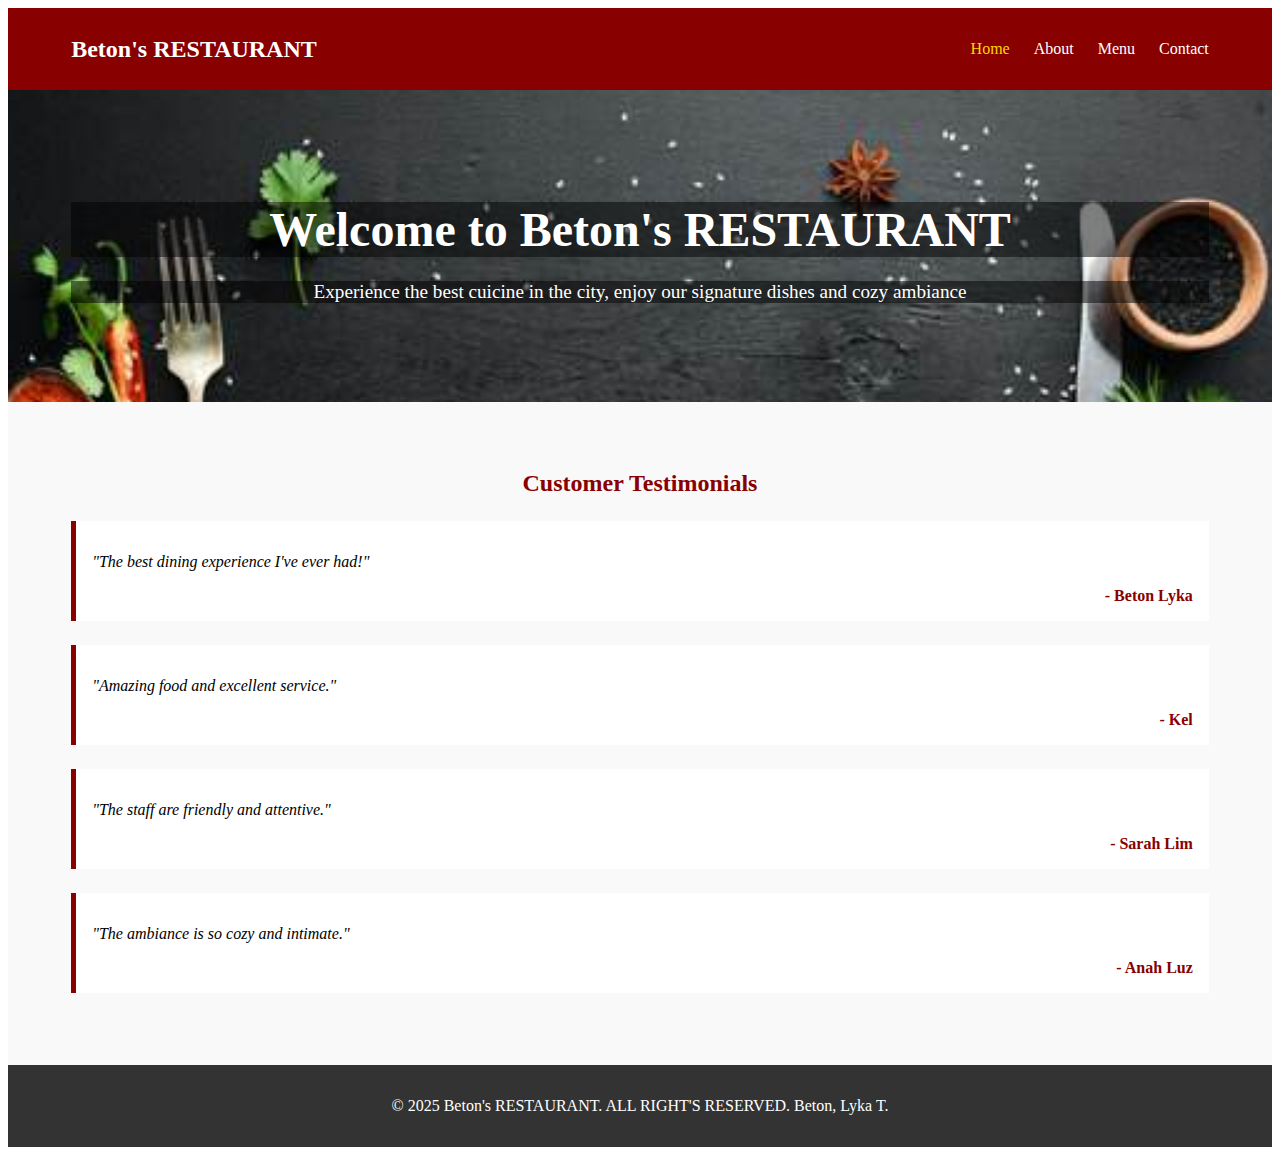
<file: index.html>
<!DOCTYPE html>



<html lang="en">

<head>
    <meta charset="UTF-8">
    <meta name="viewport" content="width=device-width, initial-scale=1.0">
    <title>Beton's RESTAURANT</title>
    <link rel="stylesheet" href="styles.css">
</head>
<body>
    <header>
        <nav class="navbar">
            <div class="container">
                <div class="logo">
                    <a href="index.html">Beton's RESTAURANT</a>
            </div>
            <ul class="nav-links">
                <li><a href="index.html" class="active">Home</a></li>
                <li><a href="about.html">About</a></i>
                <li><a href="menu.html">Menu</a></li>
                <li><a href="contact.html">Contact</a></li>
            </ul>
        </div>
        </nav>
    </header>
    <main>
        <section class="hero">
            <div class="container">
                <h1>Welcome to Beton's RESTAURANT</h1>
                <p>Experience the best cuicine in the city, enjoy our signature dishes and cozy ambiance</p>
            </div>
        </section>
        <section class="testimonials">
            <div class="container">
                <h2>Customer Testimonials</h2>
                <div class="testimonial">
                    <p>"The best dining experience I've ever had!"</p>
                   <span> - Beton Lyka</""span> 
                </div>
                <div class="testimonial">
                    <p>"Amazing food and excellent service."</p>
                    <span> - Kel </span>
                </div>
                <div class="testimonial">
                    <p>"The  staff are friendly and attentive."</p>
                    <span> -  Sarah Lim</span>
                </div>
                <div class="testimonial">
                    <p>"The ambiance is so cozy and intimate."</p>
                    <span> - Anah Luz</span>
                </div>
            </div>
        </section>
        </main>
        <footer>
            <div class="container">
                <p>&copy; 2025 Beton's RESTAURANT. ALL RIGHT'S RESERVED. Beton, Lyka T.</p>
            </div>
        </footer>
    </body>
</html>
</file>
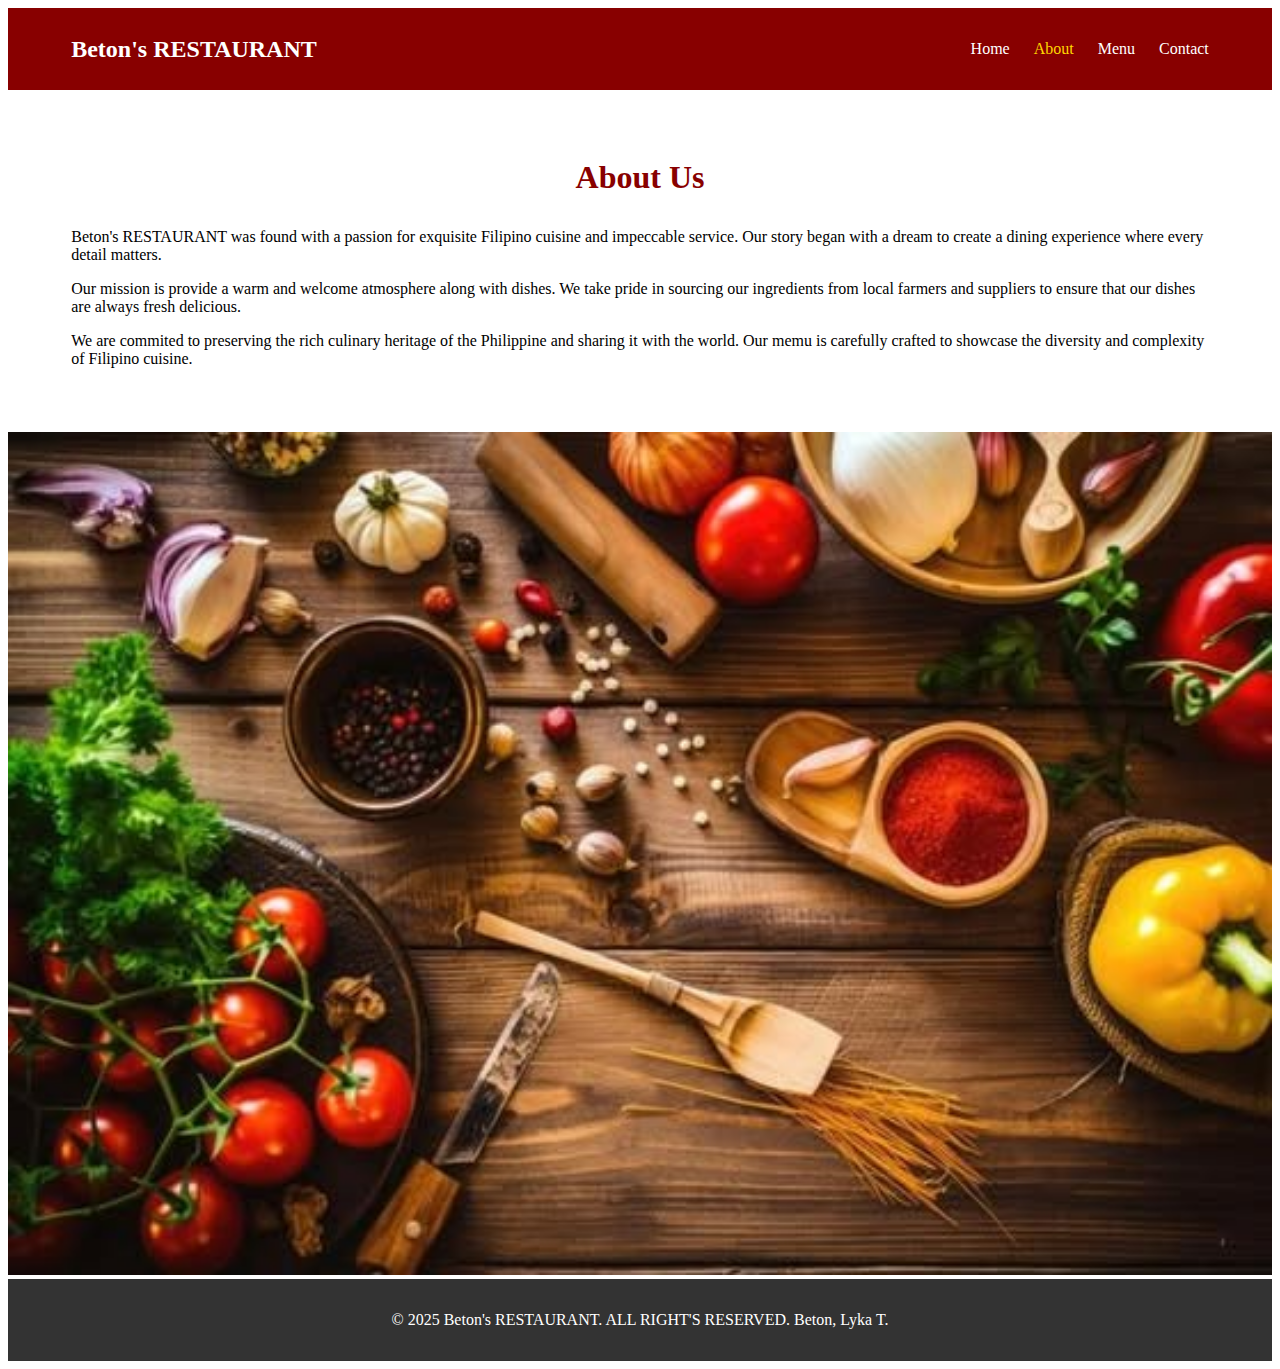
<file: about.html>
<!DOCTYPE html>



<html lang="en">

<head>
    <meta charset="UTF-8">
    <meta name="viewport" content="width=device-width, initial-scale=1.0">
    <title>Beton's Restaurant</title>
    <link rel="stylesheet" href="styles.css">
</head>
<body>
    <header>
        <nav class="navbar">
            <div class="container">
                <div class="logo">
                    <a href="index.html">Beton's RESTAURANT</a>
            </div>
            <ul class="nav-links">
                <li><a href="index.html" >Home</a></li>
                <li><a href="about.html" class="active">About</a></i>
                <li><a href="menu.html">Menu</a></li>
                <li><a href="contact.html">Contact</a></li>
            </ul>
        </div>
        </nav>
    </header>
    <main>
        <section class="about">
            <div class="container">
                <h1>About Us</h1>
                <p>Beton's RESTAURANT was found with a passion for exquisite Filipino cuisine and impeccable service. Our story began with a dream to create a dining experience where every detail matters.
                </p>
                <p>Our mission is provide a warm and welcome atmosphere along with dishes. We take pride in sourcing our ingredients from local farmers and suppliers to ensure that our dishes are always fresh delicious.</p>
                <p> We are commited to preserving the rich culinary heritage of the Philippine and sharing it with the world. Our memu is carefully crafted to showcase the diversity and complexity of Filipino cuisine.</p>
            </div>
        </section>
        <section class="banner">
            <div class="conatiner">
                <img src="two.jpg"
                alt="Beton's RESTAURANT" style="width: 100%; height: auto;">
            </div>
        </section>
    </main>
    <footer>
        <div class="container">
            <p>&copy; 2025 Beton's RESTAURANT. ALL RIGHT'S RESERVED. Beton, Lyka T.</p>
        </div>
    </footer>
</body>
</html>
</file>
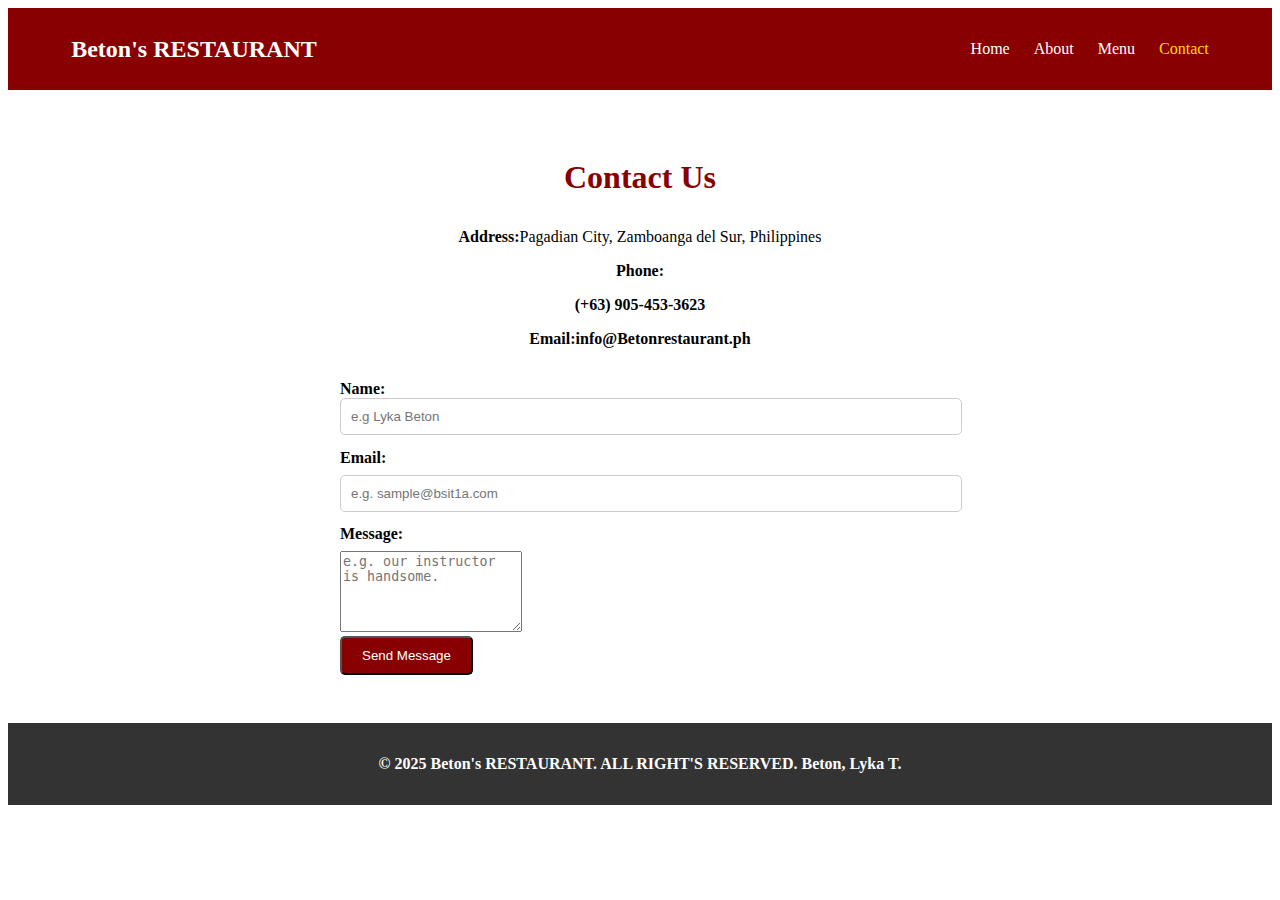
<file: contact.html>
<!DOCTYPE html>
<html lang="en">

<head>
    <meta charset="UTF-8">
    <meta name="viewport" content="width=device-width, initial-scale=1.0">
    <title>Beton's Restaurant</title>
    <link  href="styles.css" rel="stylesheet">
</head>
<body>
    <header>
        <nav class="navbar">
            <div class="container">
                <div class="logo">
                    <a href="index.html">Beton's RESTAURANT</a>
            </div>
            <ul class="nav-links">
                <li><a href="index.html">Home</a></li>
                <li><a href="about.html">About</a></i>
                <li><a href="menu.html">Menu</a></li>
                <li><a href="contact.html" class="active">Contact</a></li>
            </ul>
        </div>
        </nav>
    </header>
    <main>
      <section class="contact">
        <div class="container">
          <h1>Contact Us</h1>
          <div class="contact-details">
            <p><strong>Address:</strong>Pagadian City, Zamboanga del Sur, Philippines</p>
            <p><strong>Phone:</p>(+63) 905-453-3623</P>
            <p><strong>Email:</strong>info@Betonrestaurant.ph</p>
          </div>
          <form action="" method="post" class="contact-form">
            <label for="name"></label>Name: </label>
              <input type="text" id="name" name="name" placeholder="e.g Lyka Beton">
              <br>
              <label for="email">Email: </label>
              <input type="email" id="email" name="email" placeholder=  "e.g. sample@bsit1a.com">
              <br>
              <label for="message">Message:</label>
              <textarea id="message" name="message" rows="5" placeholder="e.g. our instructor is handsome."></textarea>
              <br>
              <button types="submit">Send Message</button>
          </form>
          </div>
      </section>
      </main>
 <footer>
   <div class="container">
    <p>&copy; 2025 Beton's RESTAURANT. ALL RIGHT'S RESERVED. Beton, Lyka T.</p>
   </div>
 </footer>
 </body>
 
 </html>
</file>
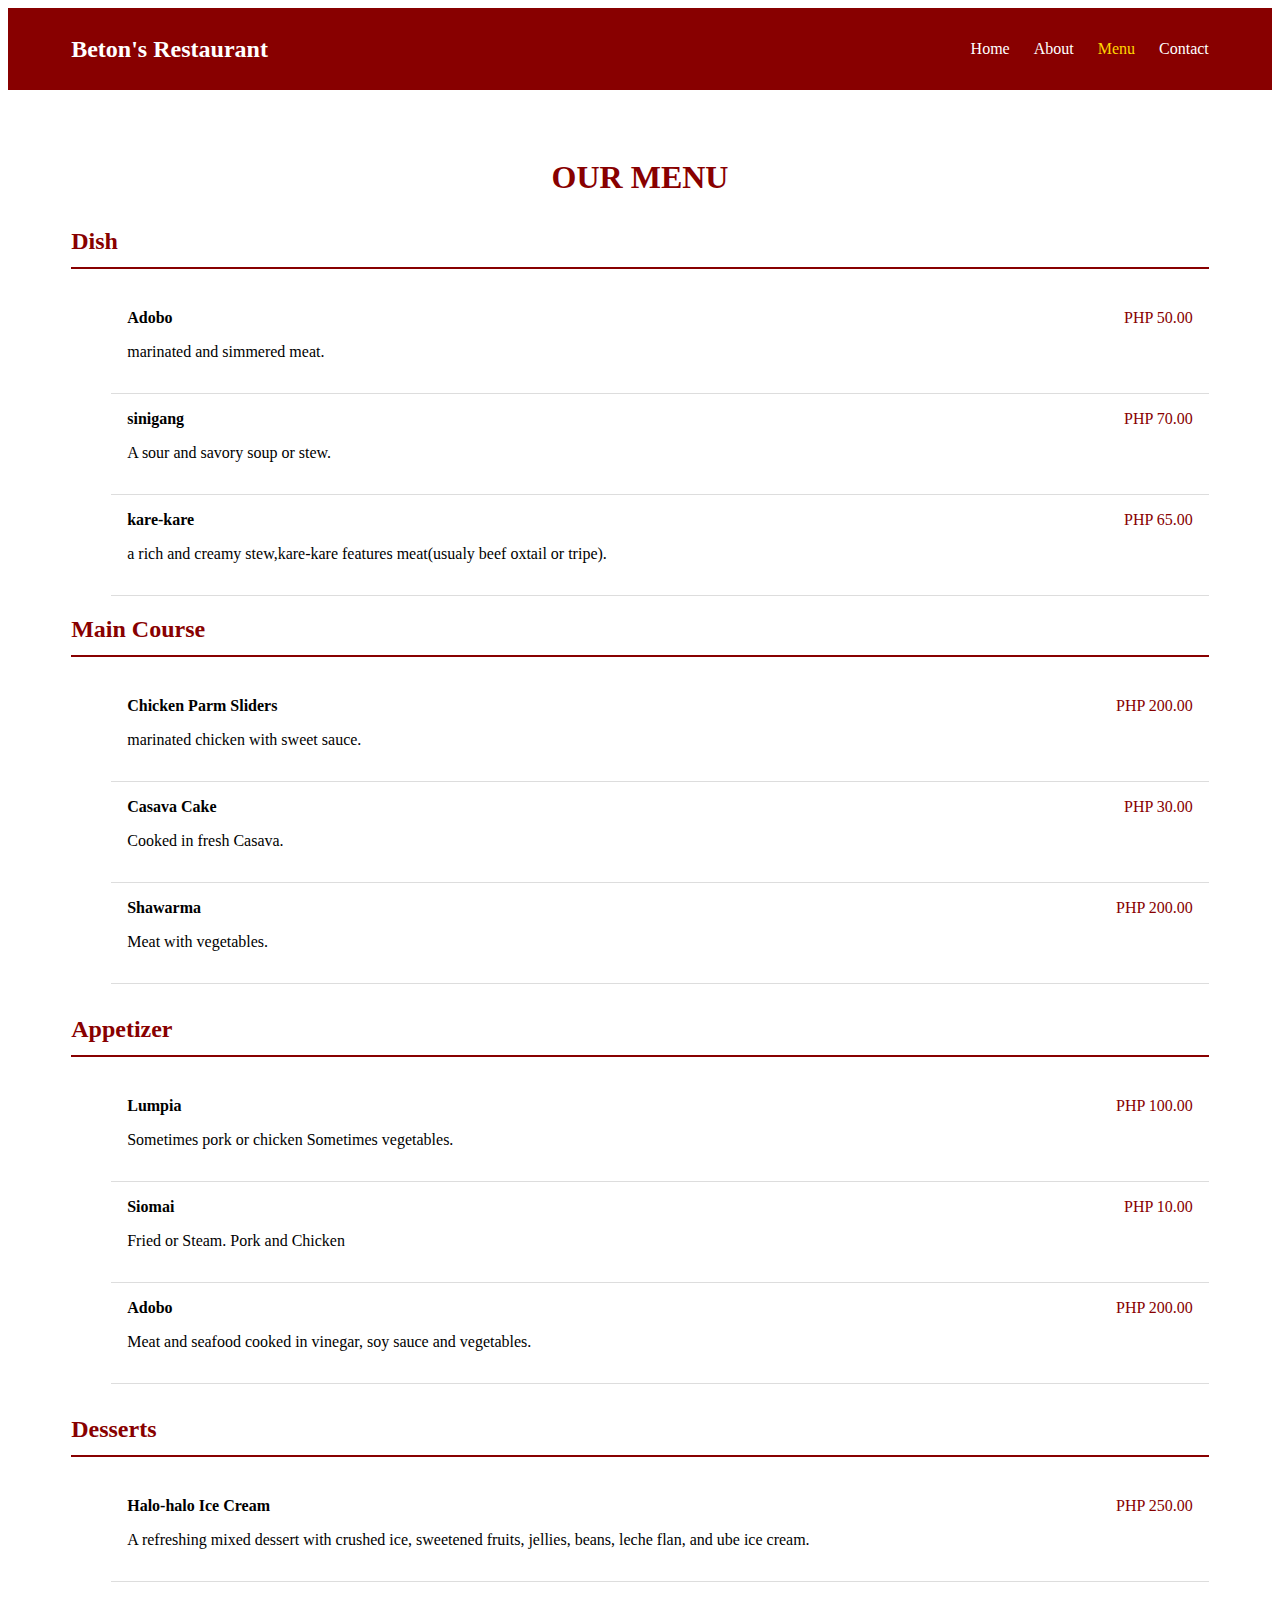
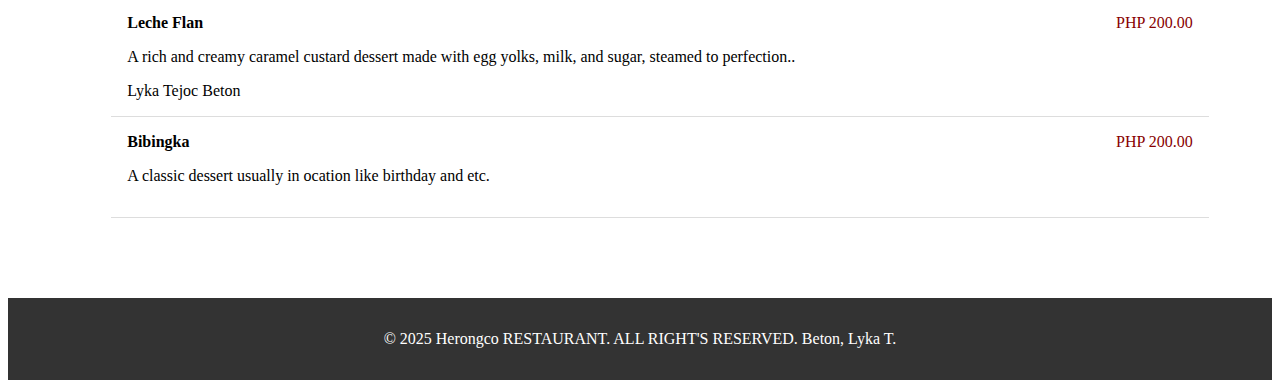
<file: menu.html>
<!DOCTYPE html>

<html lang="en">

<head>
    <meta charset="UTF-8">
    <meta name="viewport" content="width=device-width, initial-scale=1.0">
    <title>Beton's Restaurant</title>
    <link rel="stylesheet" href="styles.css">
</head>
<body>
    <header>
        <nav class="navbar">
            <div class="container">
                <div class="logo">
                    <a href="index.html">Beton's Restaurant</a>
            </div>
            <ul class="nav-links">
                <li><a href="index.html">Home</a></li>
                <li><a href="about.html">About</a></i>
                <li><a href="menu.html" class="active">Menu</a></li>
                <li><a href="contact.html">Contact</a></li>
            </ul>
        </div>
        </nav>
    </header>
    <main>
        <section class="menu">
            <div class="container">
                <h1>OUR MENU</h1>
                <div class="menu-section">
                    <h2>Dish</h2>
                    <ul>
                        <li>
                           <span class="dish">Adobo </span>
                           <span class="price">PHP 50.00</span>
                           <p>marinated and simmered meat.</p>
                        </li>
                        <li>
                            <span class="dish">sinigang</span>
                            <span class="price">PHP 70.00</span>
                            <p>A sour and savory soup or stew.</p>
                      </li>
                      <li>
                      <span class="dish">kare-kare</span>
                            <span class="price">PHP 65.00</span>
                            <p>a rich and creamy stew,kare-kare features meat(usualy beef oxtail or tripe).</p>
                        </li>
                    </ul>
                        <div class="menu-section">
                            <h2>Main Course</h2>
                            <ul>
                                <li>
                                   <span class="dish"> Chicken Parm Sliders</span>
                                   <span class="price">PHP 200.00</span>
                                   <p>marinated chicken with sweet sauce.</p>
                                </li>
                                <li>
                                    <span class="dish">Casava Cake</span>
                                    <span class="price">PHP 30.00</span>
                                    <p>Cooked in fresh Casava.</p>
                              </li>
                              <li>
                              <span class="dish">Shawarma</span>
                                    <span class="price">PHP 200.00</span>
                                    <p>Meat with vegetables.</p>
                                </li>
                            </ul>
                            </div>
                <div class="menu-section">
                    <h2>Appetizer</h2>
                    <ul>
                        <li>
                           <span class="dish">Lumpia</span>
                           <span class="price">PHP 100.00</span>
                           <p>Sometimes pork or chicken
                            Sometimes vegetables.</p>
                        </li>
                        <li>
                            <span class="dish">Siomai</span>
                            <span class="price">PHP 10.00</span>
                            <p>Fried or Steam. Pork and Chicken</p>
                      </li>
                      <li>
                        <span class="dish">Adobo</span>
                            <span class="price">PHP 200.00</span>
                            <p>Meat and seafood cooked in vinegar, soy sauce and vegetables.</p>
                        </li>
                    </ul>
                </div>
                <div class="menu-section">
                    <h2>Desserts</h2>
                    <ul>
                        <li>
                            <span class="dish">Halo-halo Ice Cream</span>
                            <span class="price">PHP 250.00</span>
                            <P> A refreshing mixed dessert with crushed ice, sweetened fruits, jellies, beans, leche flan, and ube ice cream.</P>
                        </li>
                    </ul>

                    </h2>
                    <ul>
                        <li>
                           <span class="dish">Leche Flan</span>
                           <span class="price">PHP 200.00</span>
                           <p>A rich and creamy caramel custard dessert made with egg yolks, milk, and sugar, steamed to perfection..</p>
Lyka Tejoc Beton
</li>
                      <li>
                      <span class="dish">Bibingka</span>
                            <span class="price">PHP 200.00</span>
                            <p>A classic dessert usually in ocation like birthday and etc.</p>
                      </li>
                    </ul>
                </div>
                </section>
            </main>
     <footer>
  <div class="container">
    <p>&copy; 2025 Herongco RESTAURANT. ALL RIGHT'S RESERVED. Beton, Lyka T.</p>
  </div>
</footer>
 </body>
 
 </html>
</file>
<file: styles.css>
margin: 0;
   padding: 0;
   box-sizing: border-box;
 }
 
 body{
   font-family: Arial, Helvetica, sans-serif;
   line-height: 1.6;
   color: #333;
   
 }
 
 .container{
   width: 90%;
   max-width: 1200px;
   margin: 0 auto;
   
 }
 
 .navbar{
   background-color: #880000;
   padding: 1rem 0;
   
 }
 
 .navbar .container{
   display: flex;
   align-items: center;
   justify-content: space-between;
   
 }
 
 .navbar .logo a{
   color: #fff;
   text-decoration: none;
   font-size: 1.5em;
   font-weight: bold;
   
 }
 
 .navbar .nav-links {
   list-style-type: none;
   display: flex;
   
 }
 
 .navbar .nav-links li {
   margin-left: 1.5em;
   
 }
 
 .navbar .nav-links a{
   color: #fff;
   text-decoration: none;
   font-size: 1em;
   transition: color 0.3s ease;
   
 }
 
 .navbar .nav-links a:hover, .navbar .nav-links .active{
   color: #ffd700;

 }

 .hero {
  background: url("one.jpg") no-repeat center center/cover fixed;
  padding: 5em 0;
  color:#fff;
  text-align: center;

 }
  
 .hero h1{
  font-size: 3em;
  margin-bottom: 0.5em;
  background-color: rgba(0, 0, 0, 0.5);
 }

 .hero p{
  font-size: 1.2em;
  background-color: rgba(0, 0, 0, 0.5);
 }

 .about,
 .menu,
 .contact,
 .testimonials{
  padding: 3em 0;

 }

 .about h1,
 .menu h1,
 .contact h1,
 .testimonials h2{
  text-align: center;
  margin-bottom: 1em;
  color:#880000;

 }

 .testimonials{
  background-color:#f9f9f9;

 }

 .testimonials .testimonial{
  margin-bottom:  1.5em;
  padding: 1em;
  border-left: 5px solid #880000;
  background-color:#fff;

 }

 .testimonials .testimonial p{
  font-style: italic;

 }

 .testimonials .testimonial span{
  display: block;
  margin-top: 0.5em;
  font-weight: bold;
  text-align: right;
  color: #880000;

 }

 .menu-section{
  margin-bottom: 2em;

 }

 .menu-section h2{
  border-bottom: 2px solid #880000;
  padding-bottom: 0.5em;
  margin-bottom: 1em;
  color:#880000;

 }

 .menu-section ul{
  list-style: none;

 }

 .menu-section li{
  padding: 1em;
  border-bottom: 1px solid #ddd;
 }

 .menu-sectiom li:last-child{
  border-bottom: none;

 }

 .menu-section .dish{
  font-weight: bold;

 }

 .menu-section .price{
  float: right;
  color:#880000;

 }

 .contact-details{
  margin-bottom: 2em;
  text-align: center;
 }


 .contact-form{
  max-width: 600px;
  margin: 0 auto;

 }


 .contact-form label{
  display: block;
  margin-bottom: 0.5em;
  font-weight: bold;

 }


 .contact-form input,
 .contct-form textarea{
  width: 100%;
  padding: 0.75em;
  margin-bottom: 1em;
  border: 1px solid #ccc;
  border-radius: 5px;

 }

.contact-form button{
  display: inline-block;
  background-color:#880000;
  color:#fff;
  padding: 0.75em 1.5em;
  cursor: pointer;
  border-radius: 5px;
  transition: background 0.3s ease; 

}

.contact-form button:hover{
  background-color: #A52A2A;
}

footer{
  background-color: #333;
  color:#fff;
  text-align: center;
  padding: 1em 0;
}

@media (max-width: 768px){
  .navbar .container{

    flex-direction: column;
  }

  .navbar .nav-links{
    flex-direction: column;
    margin-top: 1em;
  }
  .navbar .nav-link li{
    margin: 0.5em 0;
  }

  .hero h1{
    font-size: 2em;
  }

  .hero p{

  }
}
</file>
